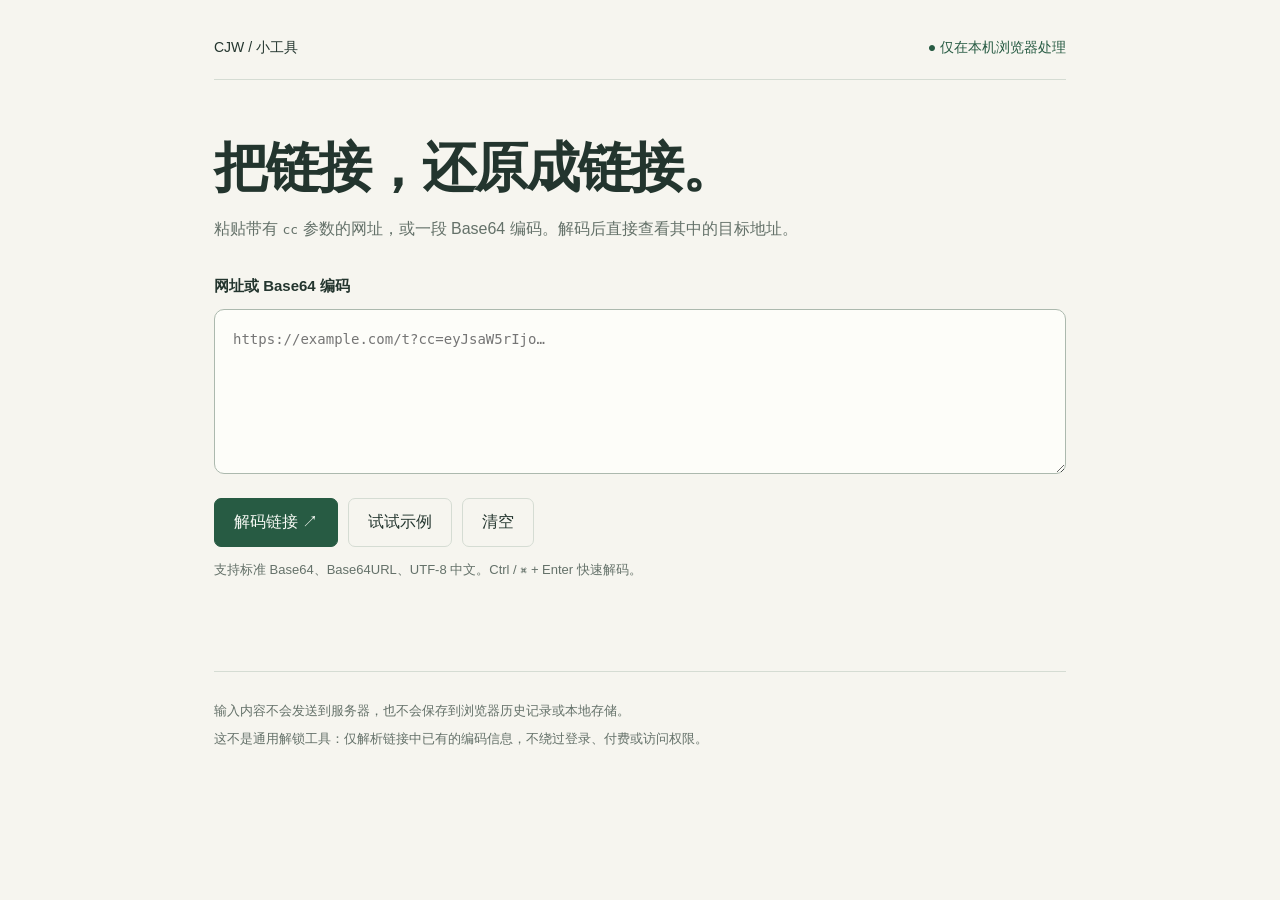
<file: decode/index.html>
<!doctype html>
<html lang="zh-CN">
<head>
<meta charset="utf-8">
<meta name="viewport" content="width=device-width,initial-scale=1">
<meta name="description" content="在浏览器本地解析 cc 参数和 Base64，提取目标链接。无需登录，不上传输入。">
<meta name="referrer" content="no-referrer">
<meta http-equiv="Content-Security-Policy" content="default-src 'none'; script-src 'unsafe-inline'; style-src 'unsafe-inline'; connect-src 'none'; img-src 'none'; base-uri 'none'; form-action 'none'">
<title>链接解码 · CJW</title>
<style>
:root{color-scheme:light;--paper:#f6f5ef;--ink:#23352e;--muted:#647169;--line:#d5dcd3;--accent:#275b43}
*{box-sizing:border-box}body{margin:0;background:var(--paper);color:var(--ink);font-family:"Segoe UI","Microsoft YaHei",sans-serif;line-height:1.65}main{max-width:900px;margin:auto;padding:36px 24px 64px}header{display:flex;justify-content:space-between;align-items:center;padding-bottom:20px;border-bottom:1px solid var(--line);font-size:14px}header a{color:var(--ink);text-decoration:none}.privacy{color:var(--accent)}h1{font-size:clamp(34px,6vw,54px);line-height:1.2;letter-spacing:-2px;margin:55px 0 16px;font-weight:650}.intro{color:var(--muted);margin:0 0 32px;max-width:600px}label{display:block;font-size:15px;font-weight:600;margin-bottom:10px}textarea{width:100%;min-height:165px;resize:vertical;border:1px solid #acb9ae;border-radius:10px;padding:18px;background:#fdfdf9;color:var(--ink);font:14px/1.7 Consolas,"Microsoft YaHei",monospace;overflow-wrap:anywhere}textarea:focus{outline:3px solid #bad5bc;outline-offset:3px;border-color:var(--accent)}button,.open{font:inherit;border:1px solid var(--line);background:transparent;color:var(--ink);padding:10px 19px;border-radius:7px;cursor:pointer;min-height:46px;text-decoration:none;display:inline-flex;align-items:center;justify-content:center}button:hover,.open:hover{background:#e8ede4}button:focus-visible,a:focus-visible,summary:focus-visible{outline:3px solid #739b7b;outline-offset:3px}.primary{background:var(--accent);border-color:var(--accent);color:#f7faf5}.primary:hover{background:#194b33}.actions{display:flex;flex-wrap:wrap;gap:10px;margin-top:16px}.hint{font-size:13px;color:var(--muted);margin:12px 0 0}.status{min-height:27px;margin:18px 0;color:var(--muted)}.status.error{color:#a5352b}.result{border-top:1px solid var(--line);padding-top:28px;margin-top:18px}.eyebrow{font-size:12px;letter-spacing:2px;color:var(--muted)}h2{font-size:23px;margin:4px 0 14px}.destination{display:block;padding:18px;background:#e7eee3;border-radius:8px;overflow-wrap:anywhere;color:#214932;font:15px/1.7 Consolas,monospace;white-space:pre-wrap}.host{font-size:14px;color:var(--muted);overflow-wrap:anywhere}.open{background:var(--accent);color:#f7faf5;border-color:var(--accent)}.open:hover{background:#194b33}details{margin-top:24px}summary{cursor:pointer;color:var(--muted);font-size:14px}pre{white-space:pre-wrap;overflow-wrap:anywhere;background:#eeeee6;padding:18px;border-radius:8px;font-size:13px;max-height:360px;overflow:auto}.notes{margin-top:46px;padding-top:22px;border-top:1px solid var(--line);color:var(--muted);font-size:13px}.notes p{margin:6px 0}[hidden]{display:none!important}@media(max-width:540px){main{padding:22px 18px 40px}h1{margin-top:38px}.privacy{font-size:12px}.actions button,.actions a{flex:1}.actions .primary{flex-basis:100%}textarea{min-height:190px}header{font-size:13px}}
</style>
</head>
<body>
<main>
<header><a href="/">CJW / 小工具</a><span class="privacy">● 仅在本机浏览器处理</span></header>
<h1>把链接，还原成链接。</h1>
<p class="intro">粘贴带有 <code>cc</code> 参数的网址，或一段 Base64 编码。解码后直接查看其中的目标地址。</p>
<form id="decode-form">
<label for="input">网址或 Base64 编码</label>
<textarea id="input" spellcheck="false" autocomplete="off" autocapitalize="off" placeholder="https://example.com/t?cc=eyJsaW5rIjo…" maxlength="200000" aria-describedby="input-hint"></textarea>
<div class="actions"><button class="primary" type="submit">解码链接 ↗</button><button id="example" type="button">试试示例</button><button id="clear" type="button">清空</button></div>
<p id="input-hint" class="hint">支持标准 Base64、Base64URL、UTF-8 中文。Ctrl / ⌘ + Enter 快速解码。</p>
</form>
<p id="status" class="status" role="status" aria-live="polite"></p>
<section id="result" class="result" hidden aria-labelledby="result-heading">
<div class="eyebrow">DECODED RESULT</div><h2 id="result-heading">解码结果</h2>
<div id="link-result" hidden><code id="destination" class="destination"></code><p id="host" class="host"></p><div class="actions"><button id="copy" type="button">复制目标地址</button><a id="open" class="open" target="_blank" rel="noopener noreferrer" referrerpolicy="no-referrer">打开目标页面 ↗</a></div><p class="hint">请先确认域名。解码只还原编码内容，不代表目标网站可信或可访问。</p></div>
<details id="raw-details"><summary>查看完整解码内容</summary><pre id="raw"></pre></details>
</section>
<footer class="notes"><p>输入内容不会发送到服务器，也不会保存到浏览器历史记录或本地存储。</p><p>这不是通用解锁工具：仅解析链接中已有的编码信息，不绕过登录、付费或访问权限。</p></footer>
</main>
<script>
'use strict';
// Pure decoding functions; no requests, storage or dynamic code execution.
function decodeBase64(value) {
  let encoded = value.trim();
  if (encoded.includes('%')) {
    try { encoded = decodeURIComponent(encoded); } catch { throw new Error('编码中存在无效的百分号转义。'); }
  }
  encoded = encoded.replace(/\s/g, '').replace(/-/g, '+').replace(/_/g, '/');
  if (!encoded || !/^[A-Za-z0-9+/]*={0,2}$/.test(encoded) || encoded.length % 4 === 1) throw new Error('不是有效的 Base64 编码，请检查是否复制完整。');
  let bytes;
  try { bytes = Uint8Array.from(atob(encoded), c => c.charCodeAt(0)); } catch { throw new Error('Base64 解码失败，请检查编码是否完整。'); }
  try { return new TextDecoder('utf-8', {fatal:true}).decode(bytes); } catch { throw new Error('解码结果不是 UTF-8 文本，可能是二进制数据。'); }
}
function safeWebURL(value) {
  if (typeof value !== 'string' || !/^https?:\/\//i.test(value.trim())) return null;
  try { const url = new URL(value.trim()); return ['http:','https:'].includes(url.protocol) && !url.username && !url.password ? url.href : null; } catch { return null; }
}
function decodeInput(value) {
  const input = value.trim();
  if (!input) throw new Error('请先粘贴网址或 Base64 编码。');
  if (input.length > 200000) throw new Error('输入过长，请控制在 200,000 个字符以内。');
  let encoded = input;
  if (/^https?:\/\//i.test(input)) {
    let url;
    try { url = new URL(input); } catch { throw new Error('网址格式不正确。'); }
    // URLSearchParams turns literal + into spaces. Restore + for Base64 values.
    encoded = url.searchParams.get('cc');
    if (!encoded) throw new Error('这个网址没有 cc 参数，请粘贴包含 cc 的完整链接，或直接粘贴 Base64 编码。');
    encoded = encoded.replace(/ /g, '+');
  }
  const text = decodeBase64(encoded);
  let parsed;
  try { parsed = JSON.parse(text); } catch { parsed = undefined; }
  const candidate = parsed && typeof parsed === 'object' ? parsed.link : typeof parsed === 'string' ? parsed : text;
  return {text, formatted: parsed === undefined ? text : JSON.stringify(parsed,null,2), link:safeWebURL(candidate)};
}
// UI renders untrusted decoded content as text only.
const $ = id => document.getElementById(id);
let currentLink = '';
function status(message, error=false) { $('status').textContent=message; $('status').classList.toggle('error',error); }
function resetResult() { currentLink=''; $('result').hidden=true; $('link-result').hidden=true; $('open').removeAttribute('href'); $('raw').textContent=''; $('destination').textContent=''; $('host').textContent=''; }
function run() {
  resetResult();
  try {
    const decoded = decodeInput($('input').value);
    $('raw').textContent=decoded.formatted; $('result').hidden=false;
    $('raw-details').open=!decoded.link;
    if (decoded.link) {
      currentLink=decoded.link; $('destination').textContent=currentLink; $('open').href=currentLink; $('host').textContent='目标域名：'+new URL(currentLink).hostname; $('link-result').hidden=false;
      status('解码成功，请查看下方目标地址。');
    } else status('解码成功，但没有找到可打开的 HTTP / HTTPS 目标地址，请查看完整内容。');
  } catch(error) { status(error.message,true); }
}
$('decode-form').addEventListener('submit',event=>{event.preventDefault();run();});
$('input').addEventListener('input',()=>{resetResult();status('');});
$('input').addEventListener('keydown',event=>{if((event.ctrlKey||event.metaKey)&&event.key==='Enter'){event.preventDefault();run();}});
$('example').addEventListener('click',()=>{$('input').value='https://example.com/t?cc='+btoa(JSON.stringify({title:'Example',link:'https://example.com/'}));run();});
$('clear').addEventListener('click',()=>{$('input').value='';resetResult();status('');$('input').focus();});
$('copy').addEventListener('click',async()=>{
  if(!currentLink)return;
  try { await navigator.clipboard.writeText(currentLink); status('目标地址已复制。'); } catch { status('浏览器未允许复制，请选中上方目标地址手动复制。',true); }
});
</script>
</body>
</html>
</file>
